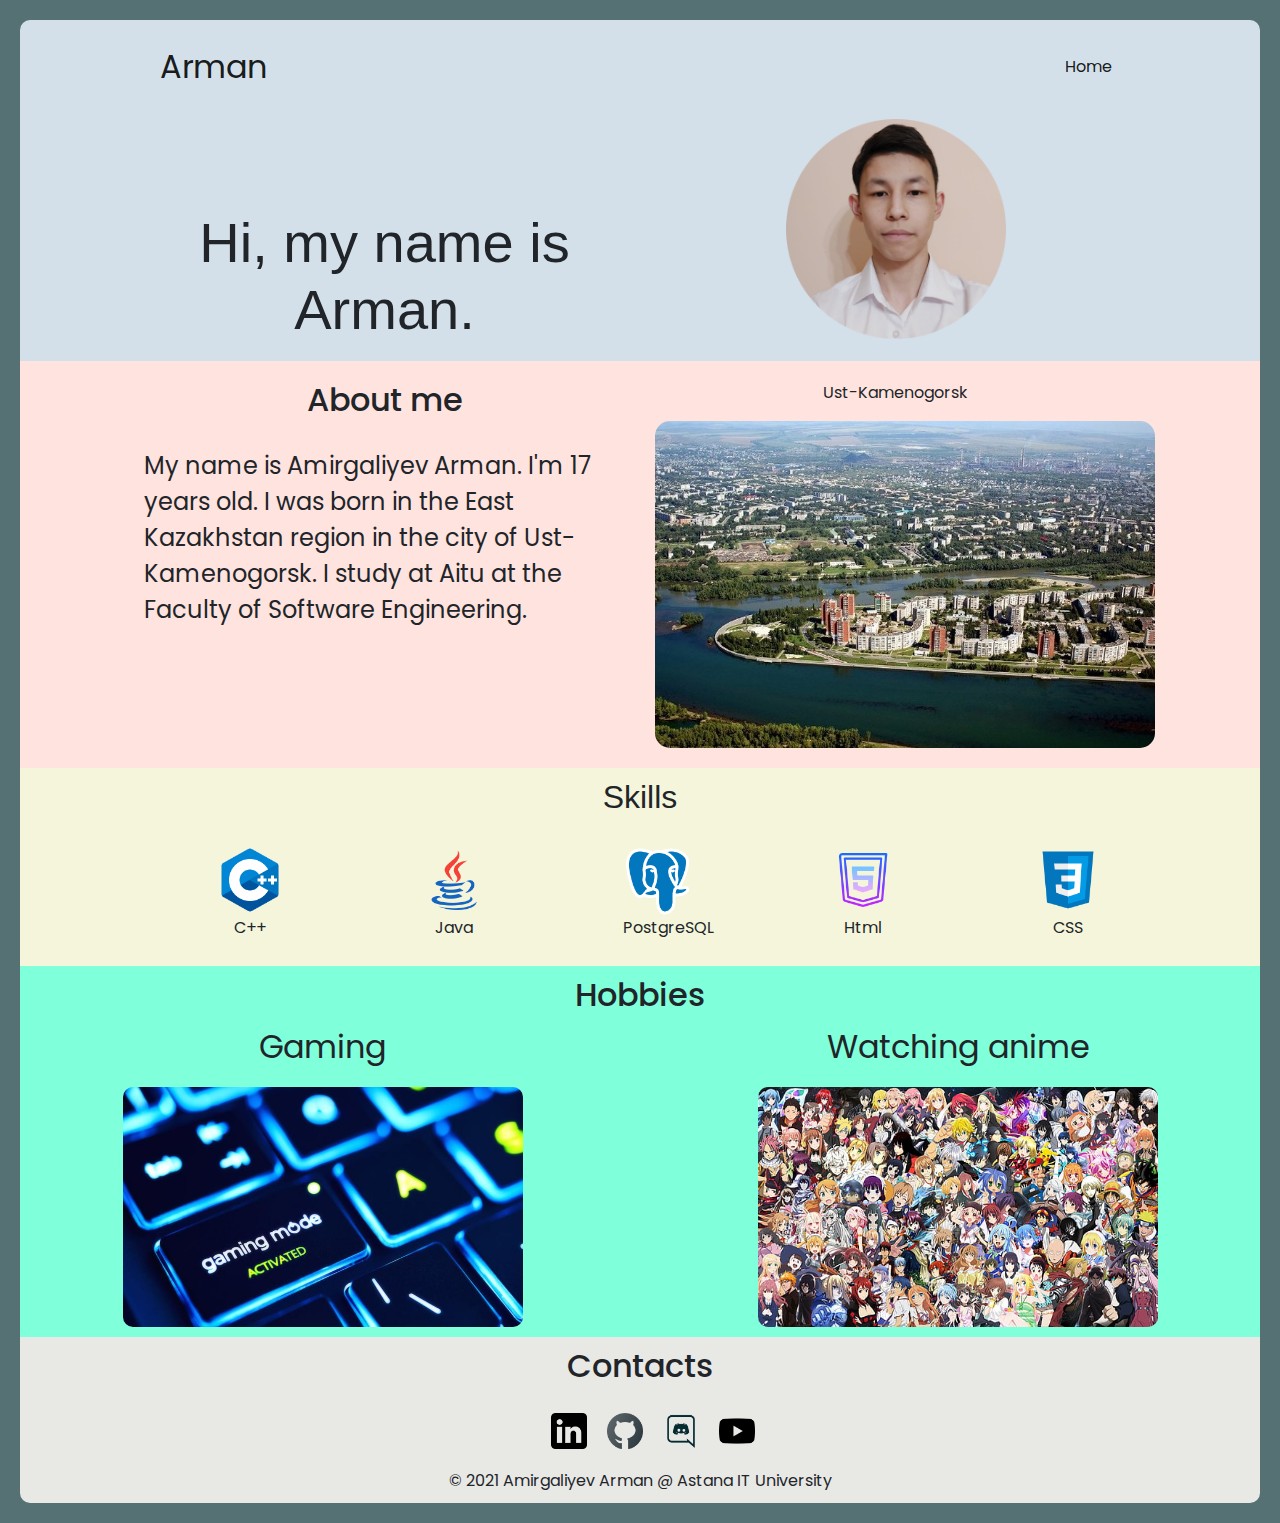
<file: index.html>
<!DOCTYPE html>
<html lang="en" dir="ltr">
  <head>
    <meta charset="utf-8">
    <link rel="preconnect" href="https://fonts.gstatic.com">
    <link href="https://fonts.googleapis.com/css2?family=Poppins:wght@500&display=swap" rel="stylesheet">
    <link rel="stylesheet" href="https://maxcdn.bootstrapcdn.com/bootstrap/4.0.0/css/bootstrap.min.css" integrity="sha384-Gn5384xqQ1aoWXA+058RXPxPg6fy4IWvTNh0E263XmFcJlSAwiGgFAW/dAiS6JXm" crossorigin="anonymous">
    <link rel="stylesheet" href="css/style.css">
    <link rel="icon" href="images/ico.jfif">
    <script src="https://code.jquery.com/jquery-3.2.1.slim.min.js" integrity="sha384-KJ3o2DKtIkvYIK3UENzmM7KCkRr/rE9/Qpg6aAZGJwFDMVNA/GpGFF93hXpG5KkN" crossorigin="anonymous"></script>
    <script src="https://cdnjs.cloudflare.com/ajax/libs/popper.js/1.12.9/umd/popper.min.js" integrity="sha384-ApNbgh9B+Y1QKtv3Rn7W3mgPxhU9K/ScQsAP7hUibX39j7fakFPskvXusvfa0b4Q" crossorigin="anonymous"></script>
    <script src="https://maxcdn.bootstrapcdn.com/bootstrap/4.0.0/js/bootstrap.min.js" integrity="sha384-JZR6Spejh4U02d8jOt6vLEHfe/JQGiRRSQQxSfFWpi1MquVdAyjUar5+76PVCmYl" crossorigin="anonymous"></script>
    <title>Arman's page</title>
  </head>
  <body>

    <!--nav bar-->
    <section id="top">
    <nav class="navbar navbar-expand-lg navbar-light">
    <a class="navbar-brand" href="#">Arman</a>
    <button class="navbar-toggler" type="button" data-toggle="collapse" data-target="#navbarSupportedContent" aria-controls="navbarSupportedContent" aria-expanded="false" aria-label="Toggle navigation">
    <span class="navbar-toggler-icon"></span>
    </button>

    <div class="collapse navbar-collapse" id="navbarSupportedContent">
    <ul class="navbar-nav ml-auto">
    <li class="nav-item active">
    <a class="nav-link" href="#">Home<span class="sr-only">(current)</span></a>
    </li>
    </ul>
    </div>
    </nav>
    <!--Title-->
    <div class="title-class">
      <div class="row r-title">
        <div class="col col-lg-6">
          <div class="fraze">
            <h1>Hi, my name is  Arman.</h1>
          </div>
        </div>
        <div class="col col-lg-6">
        <img class="image" src="images/photo.png" alt="">
        </div>
      </div>
    </div>
    </section>

    <section id="about-me">
      <div class="row r-about-me-into">
        <div class="col col-lg-6">
          <div class="text-about">
            <h2>About me</h2>
            <div class="text-into-about">
              <p>My name is Amirgaliyev Arman. I'm 17 years old. I was born in the East Kazakhstan region in the city of Ust-Kamenogorsk. I study at Aitu at the Faculty of Software Engineering.</p>
            </div>
          </div>
        </div>
        <div class="col col-lg-6">
          <div class="city-info">
            <p>Ust-Kamenogorsk</p>
            <img class="image-city" src="images/city.jpg" alt="">
          </div>
        </div>
      </div>
    </section>

    <section id="skills">
      <center>
      <h2>Skills</h2>
      </center>
      <div class="row r-skills">
        <div class="col col-lg-2.4">
          <div class="c++ language">
            <img src="images/c++.png" alt="" width=72px>
            <p class="skills-name">C++</p>
          </div>
        </div>
        <div class="col col-lg-2.4">
          <div class="java language">
            <img src="images/java.png" alt="" width=72px>
            <p class="skills-name">Java</p>
          </div>
        </div>
        <div class="col col-lg-2.4">
          <div class="sql language">
            <img src="images/sql.png" alt="" width=72px>
            <p class="skills-name">PostgreSQL</p>
          </div>
        </div>
        <div class="col col-lg-2.4">
          <div class="html language">
            <img src="images/html.png" alt="" width=72px>
            <p class="skills-name">Html</p>
          </div>
        </div>
        <div class="col col-lg-2.4">
          <div class="css language">
            <img src="images/css.png" alt="CSS" width=72px>
            <p class="skills-name">CSS</p>
          </div>
        </div>
      </div>
    </section>

    <section id="hobbies">
      <center>
      <h2>Hobbies</h2>
      </center>
      <div class="row r-hobbies">
        <div class="col col-lg-6 gaming">
          <p>Gaming</p>
          <img src="images/gaming.jpg" alt="" width="400px" height="240px" class="gaming-image">
        </div>
        <div class="col col-lg-6 anime">
          <p>Watching anime</p>
          <img src="images/anime.jpg" alt="" width="400px" height="240px" class="anime-image">
        </div>
      </div>
    </section>

    <section id="contacts">
      <center>
        <h2>Contacts</h2>
      </center>
      <div class="row r-contacts">
          <div class="contacts-image">
            <a href="https://www.linkedin.com/in/arman-amirgaliyev-9186331bb"><img src="images/linkedin.png" alt="" width="36px"></a>
          </div>
          <div class="contacts-image">
            <a href="https://github.com/Armani020/Arman_site.github.io"><img src="images/git.png" alt="" width="36px"></a>
          </div>
          <div class="contacts-image">
            <img src="images/discord.png" alt="" width="36px">
          </div>
          <div class="contacts-image">
            <img src="images/youtube.png" alt="" width="36px">
          </div>
      </div>
      <center>
        © 2021 Amirgaliyev Arman @ Astana IT University
      </center>
    </section>

  </body>
</html>
</file>
<file: css/style.css>
body{
  padding: 20px;
  background-color: #557174;
}
#top{
  background-color: #d3e0ea;
  padding: 10px 10%;
  border-radius: 10px 10px 0 0;
}
.navbar-brand{
  text-align: center;
}
.image{
  width: 220px;
  margin: 0px;
}
h1{
  font-size: 3.5rem;
}
.title-class{
  margin-top: 15px;
  text-align: center;
}
.fraze{
  padding-top: 90px;
  text-align: center;
}
.navbar-brand{
  font-size: 2em;
  font-family: "Poppins";
}
.collapse{
  font-family: "Poppins";
}
.col{
  margin-left: 0px;
  text-align: center;
}
.box{
  background-color: #e8e8e5;
  width: 100%;
  height: 300px;
}
.r-info{
  padding-top: 10px;
  text-align: center;
  margin-left: 50px;
  margin-right: 50px;
}
#about-me{
  background-color: #ffe3de;
  /* margin-top: 10px; */
  padding: 0px 10%;
}
.r-about-me-into{
  padding-top: 20px;
  padding-bottom: 20px;
  text-align: center;
  font-family: "Poppins";
  /* width: 900px; */
  /* margin-left: 50px;
  margin-right: 50px; */
}
.image-city{
  border-radius: 15px;
  width: 500px;
}
.city-info{
  /* padding-top: 75px; */
  font-family: "Poppins";
}
.text-into-about{
  padding-top: 20px;
  text-align: left;
  font-size: 1.5rem;
}
#skills{
  background-color: #f4f5db;
  padding: 10px 10%;
  padding-bottom: 30px;
}
.r-skills{
  padding-top: 20px;
  padding-bottom: 20px;
  text-align: center;
}
.text-skills{
  padding: 50px;
}
.language{
  width: 72px;
  height: 72px;
  margin-left: 70px;
  font-family: "Poppins";
}
#hobbies{
  background-color: #80ffdb;
  padding-top: 10px;
  padding-bottom: 10px;
  font-family: "Poppins";
  font-size: 2rem;
}
.gaming-image{
  border-radius: 10px;
}
.anime-image{
  border-radius: 10px;
}
#contacts{
  padding-top: 10px;
  padding-bottom: 10px;
  background-color: #e8e8e5;
  font-family: "Poppins";
  border-radius: 0 0 10px 10px;
}
.r-contacts{
  text-align: center;
  align: center;
  margin-left: 42%;
}
.contacts-image{
  margin-top: 20px;
  margin-bottom: 20px;
  margin-left: 10px;
  margin-right: 10px;
}
@keyframes bounce {
	0%, 20%, 60%, 100% {
		transform: translateY(0);
		transform: translateY(0);
	}

	40% {
		transform: translateY(-20px);
		transform: translateY(-20px);
	}

	80% {
		transform: translateY(-10px);
		transform: translateY(-10px);
	}
}
.contacts-image:hover {
	animation: bounce 0.8s;
}
.contacts-image{
  transition: all 500ms ease;
}
</file>
